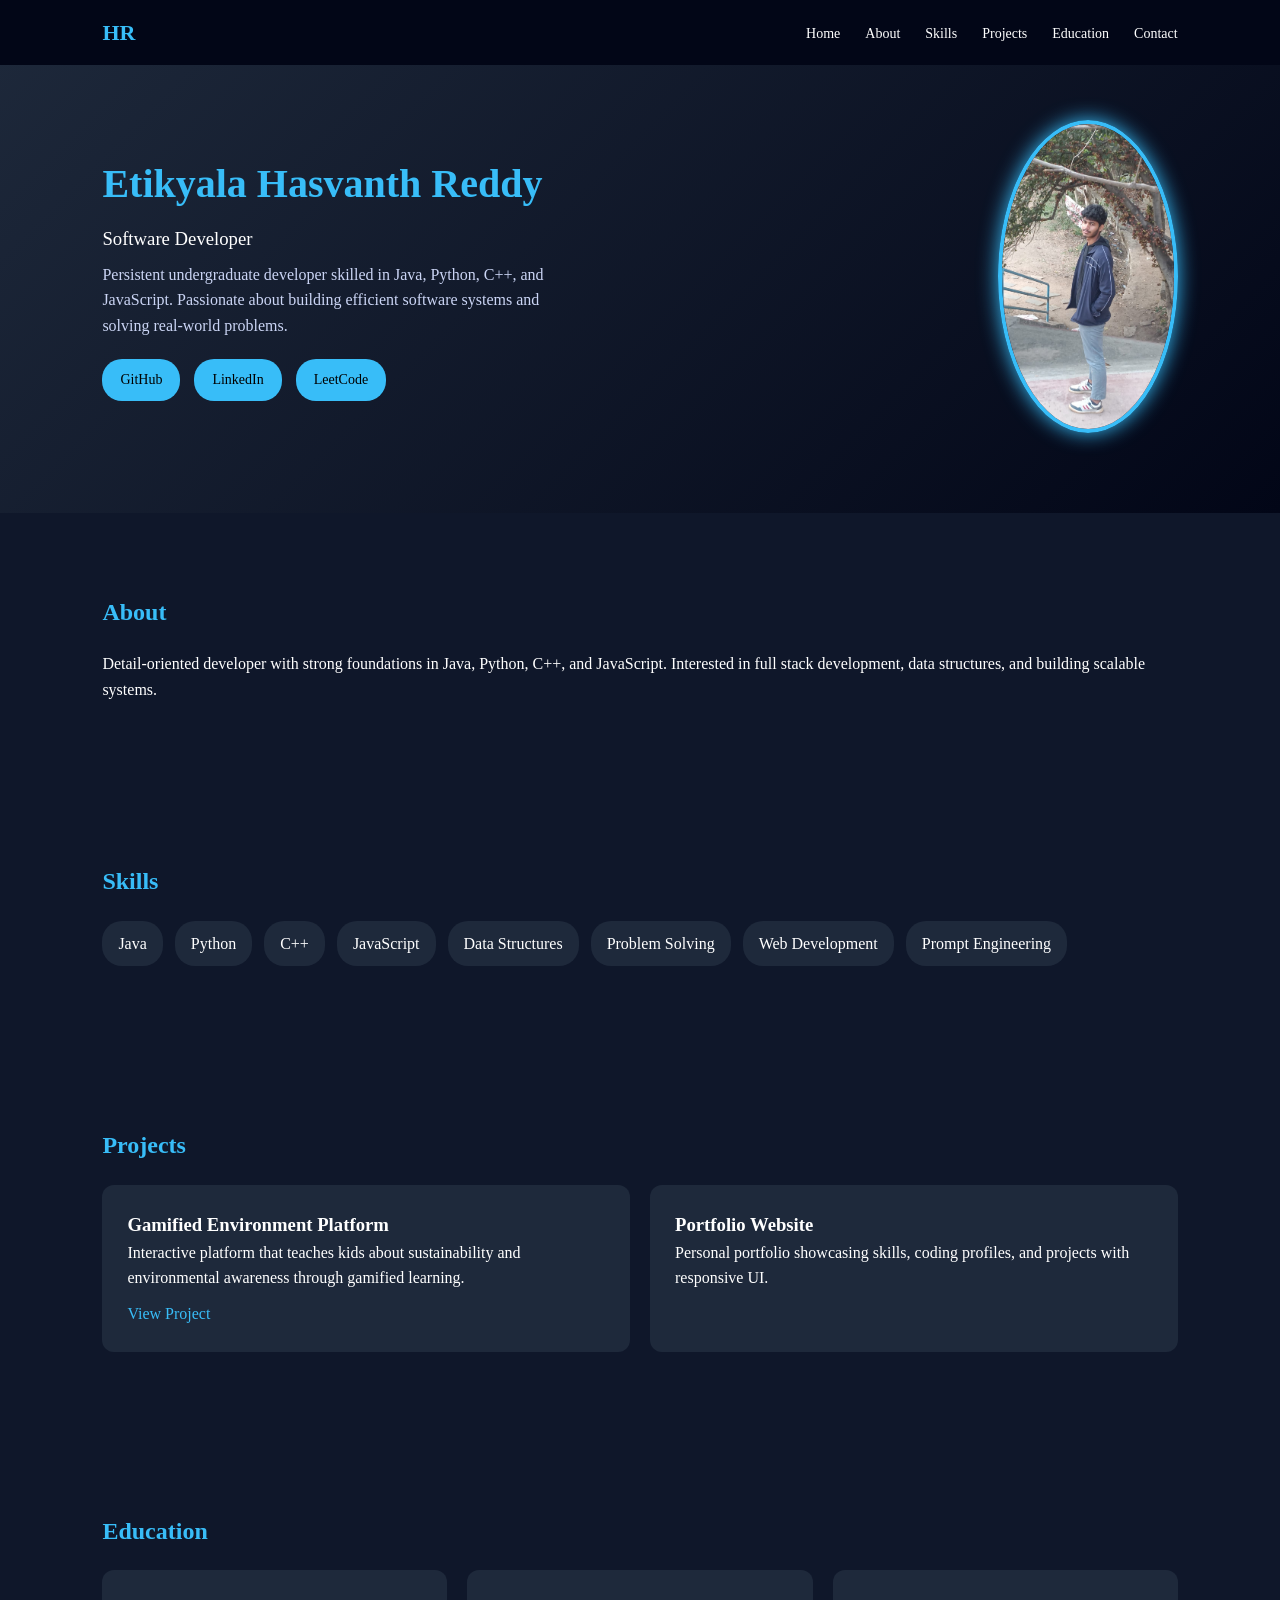
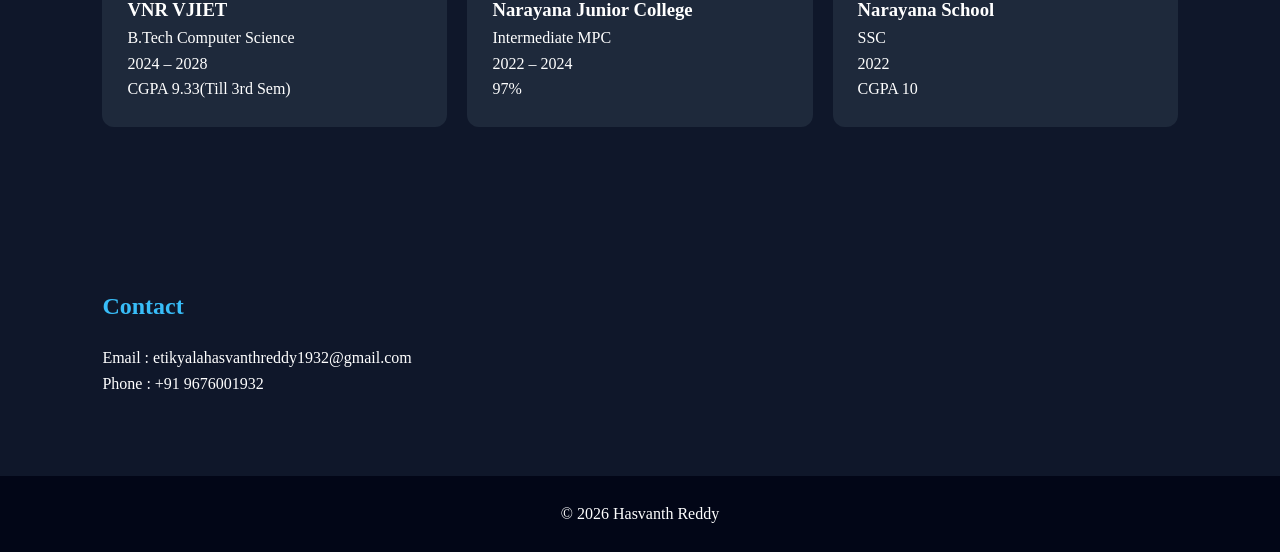
<file: index.html>
<!DOCTYPE html>
<html lang="en">

<head>

<meta charset="UTF-8">
<meta name="viewport" content="width=device-width,initial-scale=1">

<title>Etikyala Hasvanth Reddy</title>

<link rel="stylesheet" href="style.css">

</head>

<body>

<nav class="nav">

<div class="logo">HR</div>

<div class="menu" id="menu">
<span></span>
<span></span>
<span></span>
</div>

<ul id="links">

<li><a href="#home">Home</a></li>
<li><a href="#about">About</a></li>
<li><a href="#skills">Skills</a></li>
<li><a href="#projects">Projects</a></li>
<li><a href="#education">Education</a></li>
<li><a href="#contact">Contact</a></li>

</ul>

</nav>


<header id="home">

<div class="hero">

<div class="hero-text">

<h1>Etikyala Hasvanth Reddy</h1>

<h3>Software Developer</h3>

<p>
Persistent undergraduate developer skilled in Java, Python,
C++, and JavaScript. Passionate about building efficient
software systems and solving real-world problems.
</p>

<div class="buttons">

<a href="https://github.com/hasvanthreddy" target="_blank">GitHub</a>

<a href="https://www.linkedin.com/in/etikyalahasvanthreddy" target="_blank">LinkedIn</a>

<a href="https://leetcode.com/u/hashvanthreddy/" target="_blank">LeetCode</a>

</div>

</div>

<img src="image.jpeg" class="profile">

</div>

</header>


<section class="section" id="about">

<h2>About</h2>

<p>
Detail-oriented developer with strong foundations in Java,
Python, C++, and JavaScript. Interested in full stack
development, data structures, and building scalable systems.
</p>

</section>


<section class="section" id="skills">

<h2>Skills</h2>

<div class="skills">

<span>Java</span>
<span>Python</span>
<span>C++</span>
<span>JavaScript</span>
<span>Data Structures</span>
<span>Problem Solving</span>
<span>Web Development</span>
<span>Prompt Engineering</span>

</div>

</section>


<section class="section" id="projects">

<h2>Projects</h2>

<div class="grid">

<div class="card">

<h3>Gamified Environment Platform</h3>

<p>
Interactive platform that teaches kids about sustainability
and environmental awareness through gamified learning.
</p>

<a href="https://gamefied-environment-using-promptin.vercel.app/" target="_blank">View Project</a>

</div>

<div class="card">

<h3>Portfolio Website</h3>

<p>
Personal portfolio showcasing skills, coding profiles,
and projects with responsive UI.
</p>

</div>

</div>

</section>


<section class="section" id="education">

<h2>Education</h2>

<div class="grid">

<div class="card">
<h3>VNR VJIET</h3>
<p>B.Tech Computer Science</p>
<p>2024 – 2028</p>
<p>CGPA 9.33(Till 3rd Sem)</p>
</div>

<div class="card">
<h3>Narayana Junior College</h3>
<p>Intermediate MPC</p>
<p>2022 – 2024</p>
<p>97%</p>
</div>

<div class="card">
<h3>Narayana School</h3>
<p>SSC</p>
<p>2022</p>
<p>CGPA 10</p>
</div>

</div>

</section>


<section class="section" id="contact">

<h2>Contact</h2>

<p>Email : etikyalahasvanthreddy1932@gmail.com</p>

<p>Phone : +91 9676001932</p>

</section>


<footer>

<p>© 2026 Hasvanth Reddy</p>

</footer>

<script src="script.js"></script>

</body>
</html>
</file>
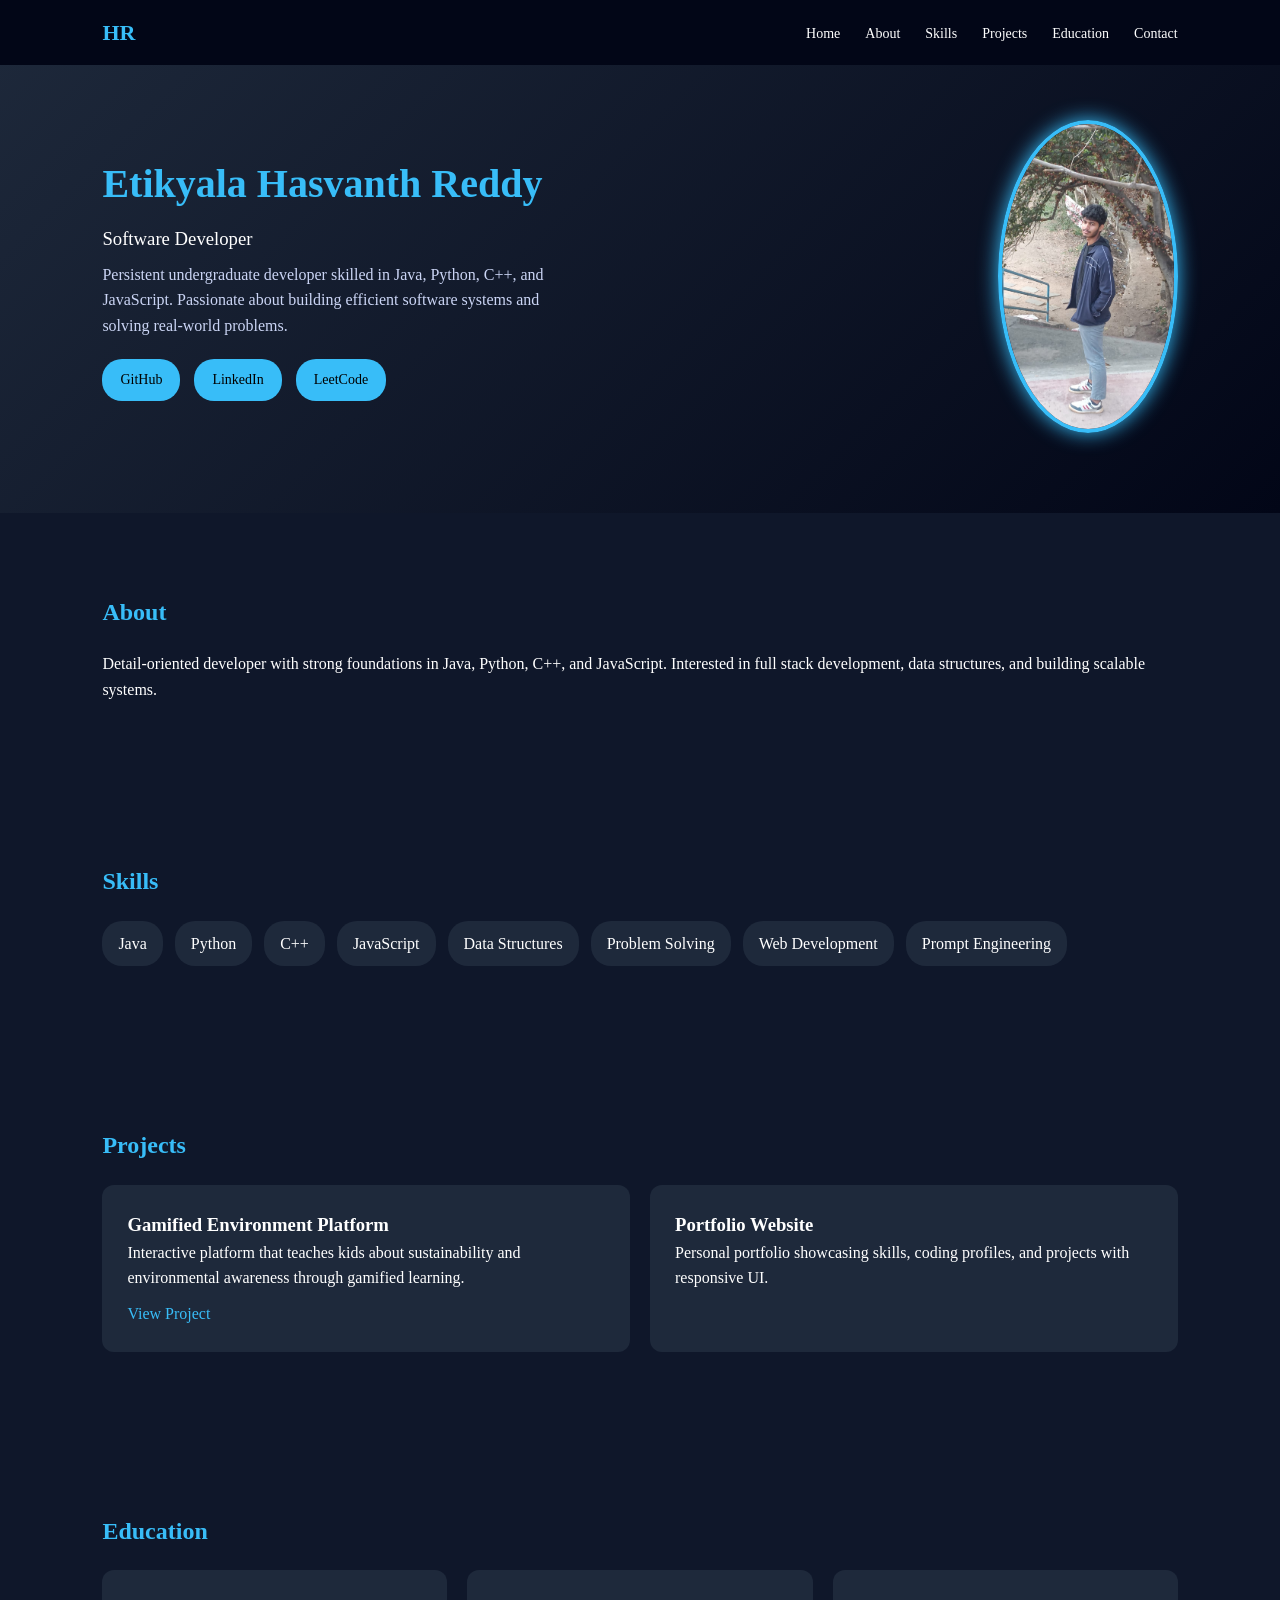
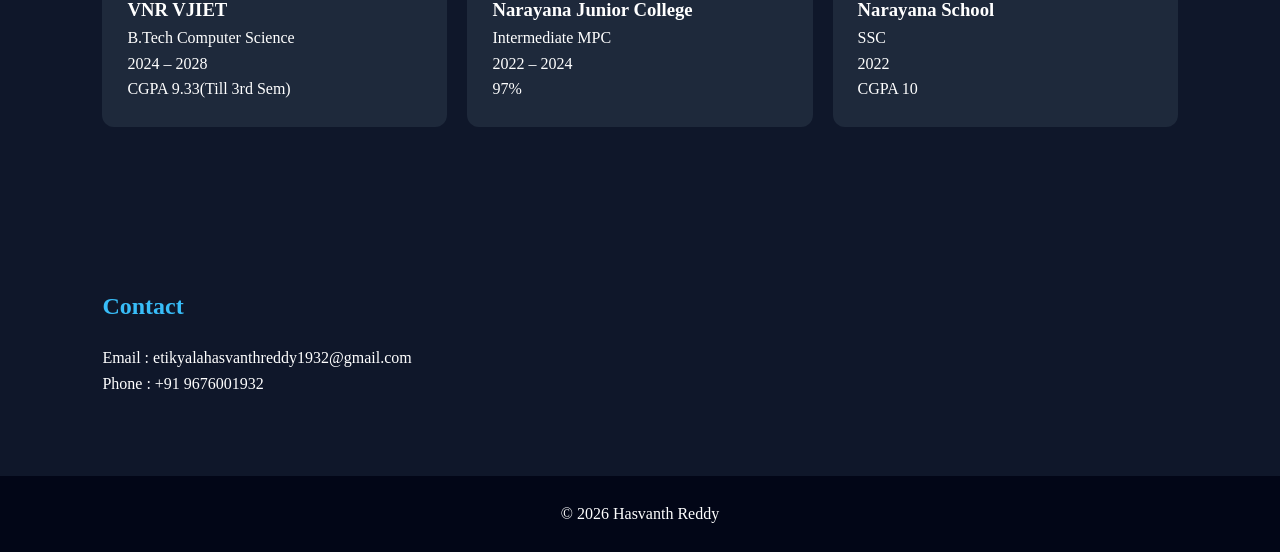
<file: ind.html>
<!DOCTYPE html>
<html lang="en">

<head>

<meta charset="UTF-8">
<meta name="viewport" content="width=device-width,initial-scale=1">

<title>Etikyala Hasvanth Reddy</title>

<link rel="stylesheet" href="stlye.css">

</head>

<body>

<nav class="nav">

<div class="logo">HR</div>

<div class="menu" id="menu">
<span></span>
<span></span>
<span></span>
</div>

<ul id="links">

<li><a href="#home">Home</a></li>
<li><a href="#about">About</a></li>
<li><a href="#skills">Skills</a></li>
<li><a href="#projects">Projects</a></li>
<li><a href="#education">Education</a></li>
<li><a href="#contact">Contact</a></li>

</ul>

</nav>


<header id="home">

<div class="hero">

<div class="hero-text">

<h1>Etikyala Hasvanth Reddy</h1>

<h3>Software Developer</h3>

<p>
Persistent undergraduate developer skilled in Java, Python,
C++, and JavaScript. Passionate about building efficient
software systems and solving real-world problems.
</p>

<div class="buttons">

<a href="https://github.com/hasvanthreddy" target="_blank">GitHub</a>

<a href="https://www.linkedin.com/in/etikyalahasvanthreddy" target="_blank">LinkedIn</a>

<a href="https://leetcode.com/u/hashvanthreddy/" target="_blank">LeetCode</a>

</div>

</div>

<img src="image.jpeg" class="profile">

</div>

</header>


<section class="section" id="about">

<h2>About</h2>

<p>
Detail-oriented developer with strong foundations in Java,
Python, C++, and JavaScript. Interested in full stack
development, data structures, and building scalable systems.
</p>

</section>


<section class="section" id="skills">

<h2>Skills</h2>

<div class="skills">

<span>Java</span>
<span>Python</span>
<span>C++</span>
<span>JavaScript</span>
<span>Data Structures</span>
<span>Problem Solving</span>
<span>Web Development</span>
<span>Prompt Engineering</span>

</div>

</section>


<section class="section" id="projects">

<h2>Projects</h2>

<div class="grid">

<div class="card">

<h3>Gamified Environment Platform</h3>

<p>
Interactive platform that teaches kids about sustainability
and environmental awareness through gamified learning.
</p>

<a href="https://gamefied-environment-using-promptin.vercel.app/" target="_blank">View Project</a>

</div>

<div class="card">

<h3>Portfolio Website</h3>

<p>
Personal portfolio showcasing skills, coding profiles,
and projects with responsive UI.
</p>

</div>

</div>

</section>


<section class="section" id="education">

<h2>Education</h2>

<div class="grid">

<div class="card">
<h3>VNR VJIET</h3>
<p>B.Tech Computer Science</p>
<p>2024 – 2028</p>
<p>CGPA 9.33(Till 3rd Sem)</p>
</div>

<div class="card">
<h3>Narayana Junior College</h3>
<p>Intermediate MPC</p>
<p>2022 – 2024</p>
<p>97%</p>
</div>

<div class="card">
<h3>Narayana School</h3>
<p>SSC</p>
<p>2022</p>
<p>CGPA 10</p>
</div>

</div>

</section>


<section class="section" id="contact">

<h2>Contact</h2>

<p>Email : etikyalahasvanthreddy1932@gmail.com</p>

<p>Phone : +91 9676001932</p>

</section>


<footer>

<p>© 2026 Hasvanth Reddy</p>

</footer>

<script src="script.js"></script>

</body>
</html>
</file>
<file: style.css>
*{
margin:0;
padding:0;
box-sizing:border-box;
font-family:Segoe UI;
scroll-behavior:smooth;
}
body{
background:#0f172a;
color:white;
line-height:1.6;
}
.nav{
position:fixed;
top:0;
width:100%;
display:flex;
justify-content:space-between;
align-items:center;
padding:15px 8%;
background:#020617;
z-index:1000;
}
.logo{
font-size:22px;
font-weight:bold;
color:#38bdf8;
}
.nav ul{
display:flex;
list-style:none;
gap:25px;
}
.nav a{
color:white;
text-decoration:none;
font-size:14px;
transition:.3s;
}
.nav a:hover{
color:#38bdf8;
}
.menu{
display:none;
flex-direction:column;
gap:5px;
cursor:pointer;
}
.menu span{
width:25px;
height:3px;
background:white;
}
#home{
padding:120px 8% 80px;
background:linear-gradient(135deg,#1e293b,#020617);
}
.hero{
display:flex;
align-items:center;
justify-content:space-between;
gap:40px;
flex-wrap:wrap;
}
.hero-text h1{
font-size:40px;
color:#38bdf8;
}
.hero-text h3{
margin:8px 0;
font-weight:500;
}
.hero-text p{
max-width:450px;
color:#cbd5f5;
}
.profile{
width:180px;
border-radius:50%;
border:4px solid #38bdf8;
box-shadow:0 0 20px #38bdf8;
}
.buttons{
margin-top:20px;
}
.buttons a{
display:inline-block;
margin-right:10px;
padding:10px 18px;
background:#38bdf8;
color:black;
border-radius:20px;
text-decoration:none;
font-size:14px;
transition:.3s;
}

.buttons a:hover{
transform:translateY(-3px);
box-shadow:0 5px 15px rgba(0,0,0,.5);
}

.section{
padding:80px 8%;
}

.section h2{
color:#38bdf8;
margin-bottom:20px;
}

.skills{
display:flex;
flex-wrap:wrap;
gap:12px;
}

.skills span{
background:#1e293b;
padding:10px 16px;
border-radius:20px;
transition:.3s;
}

.skills span:hover{
background:#38bdf8;
color:black;
transform:scale(1.1);
}

.grid{
display:grid;
grid-template-columns:repeat(auto-fit,minmax(250px,1fr));
gap:20px;
}

.card{
background:#1e293b;
padding:25px;
border-radius:12px;
transition:.3s;
}

.card:hover{
transform:translateY(-8px);
box-shadow:0 10px 25px rgba(0,0,0,.6);
}

.card a{
display:inline-block;
margin-top:10px;
color:#38bdf8;
text-decoration:none;
}

footer{
text-align:center;
padding:25px;
background:#020617;
}
@media(max-width:768px){
.nav ul{
position:absolute;
top:60px;
right:0;
background:#020617;
width:200px;
flex-direction:column;
align-items:center;
padding:20px;
gap:20px;
display:none;
}
.nav ul.active{
display:flex;
}
.menu{
display:flex;
}
.hero{
flex-direction:column;
text-align:center;
}
.profile{
width:140px;
}
.hero-text h1{
font-size:32px;
}
.section{
padding:60px 6%;
}

}
</file>
<file: stlye.css>
*{
margin:0;
padding:0;
box-sizing:border-box;
font-family:Segoe UI;
scroll-behavior:smooth;
}
body{
background:#0f172a;
color:white;
line-height:1.6;
}
.nav{
position:fixed;
top:0;
width:100%;
display:flex;
justify-content:space-between;
align-items:center;
padding:15px 8%;
background:#020617;
z-index:1000;
}
.logo{
font-size:22px;
font-weight:bold;
color:#38bdf8;
}
.nav ul{
display:flex;
list-style:none;
gap:25px;
}
.nav a{
color:white;
text-decoration:none;
font-size:14px;
transition:.3s;
}
.nav a:hover{
color:#38bdf8;
}
.menu{
display:none;
flex-direction:column;
gap:5px;
cursor:pointer;
}
.menu span{
width:25px;
height:3px;
background:white;
}
#home{
padding:120px 8% 80px;
background:linear-gradient(135deg,#1e293b,#020617);
}
.hero{
display:flex;
align-items:center;
justify-content:space-between;
gap:40px;
flex-wrap:wrap;
}
.hero-text h1{
font-size:40px;
color:#38bdf8;
}
.hero-text h3{
margin:8px 0;
font-weight:500;
}
.hero-text p{
max-width:450px;
color:#cbd5f5;
}
.profile{
width:180px;
border-radius:50%;
border:4px solid #38bdf8;
box-shadow:0 0 20px #38bdf8;
}
.buttons{
margin-top:20px;
}
.buttons a{
display:inline-block;
margin-right:10px;
padding:10px 18px;
background:#38bdf8;
color:black;
border-radius:20px;
text-decoration:none;
font-size:14px;
transition:.3s;
}

.buttons a:hover{
transform:translateY(-3px);
box-shadow:0 5px 15px rgba(0,0,0,.5);
}

.section{
padding:80px 8%;
}

.section h2{
color:#38bdf8;
margin-bottom:20px;
}

.skills{
display:flex;
flex-wrap:wrap;
gap:12px;
}

.skills span{
background:#1e293b;
padding:10px 16px;
border-radius:20px;
transition:.3s;
}

.skills span:hover{
background:#38bdf8;
color:black;
transform:scale(1.1);
}

.grid{
display:grid;
grid-template-columns:repeat(auto-fit,minmax(250px,1fr));
gap:20px;
}

.card{
background:#1e293b;
padding:25px;
border-radius:12px;
transition:.3s;
}

.card:hover{
transform:translateY(-8px);
box-shadow:0 10px 25px rgba(0,0,0,.6);
}

.card a{
display:inline-block;
margin-top:10px;
color:#38bdf8;
text-decoration:none;
}

footer{
text-align:center;
padding:25px;
background:#020617;
}
@media(max-width:768px){
.nav ul{
position:absolute;
top:60px;
right:0;
background:#020617;
width:200px;
flex-direction:column;
align-items:center;
padding:20px;
gap:20px;
display:none;
}
.nav ul.active{
display:flex;
}
.menu{
display:flex;
}
.hero{
flex-direction:column;
text-align:center;
}
.profile{
width:140px;
}
.hero-text h1{
font-size:32px;
}
.section{
padding:60px 6%;
}

}
</file>
